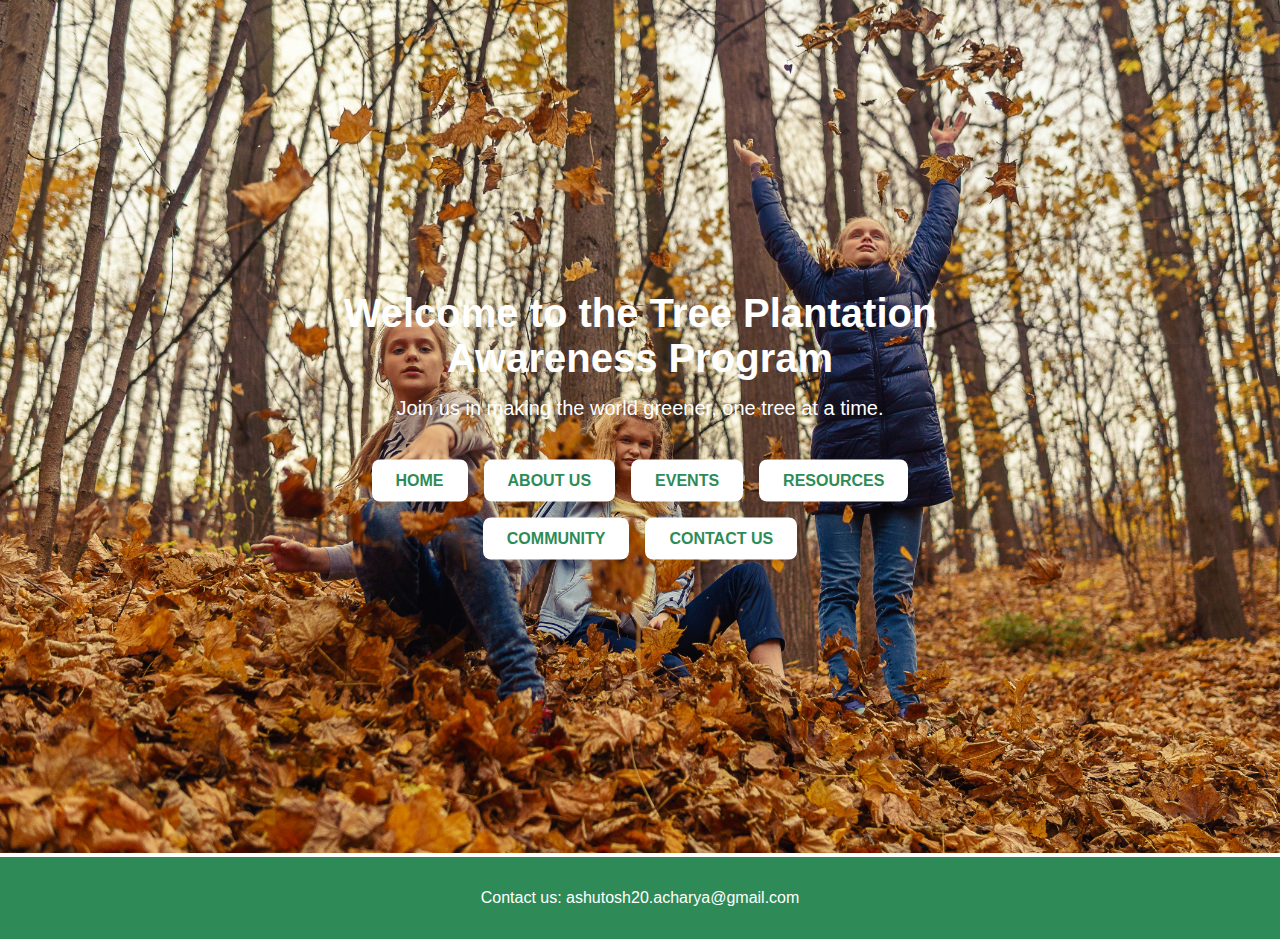
<file: index.html>
<!DOCTYPE html>
<html lang="en">
<head>
    <meta charset="UTF-8">
    <meta name="viewport" content="width=device-width, initial-scale=1.0">
    <title>Tree Plantation Awareness Program</title>
    <link rel="stylesheet" href="styles.css">
</head>
<body>
    <section class="hero">
        <img src="hero.jpg" alt="Tree Plantation Hero Image">
        <div class="hero-text">
            <h1>Welcome to the Tree Plantation Awareness Program</h1>
            <p>Join us in making the world greener, one tree at a time.</p>
            <div class="button-group">
                <a href="index.html" class="btn">Home</a>
                <a href="about.html" class="btn">About Us</a>
                <a href="events.html" class="btn">Events</a>
                <a href="resources.html" class="btn">Resources</a>
                <a href="community.html" class="btn">Community</a>
                <a href="contact.html" class="btn">Contact Us</a>
            </div>
        </div>
    </section>
    <footer>
        <p>Contact us: ashutosh20.acharya@gmail.com</p>
    </footer>
</body>
</html>
</file>
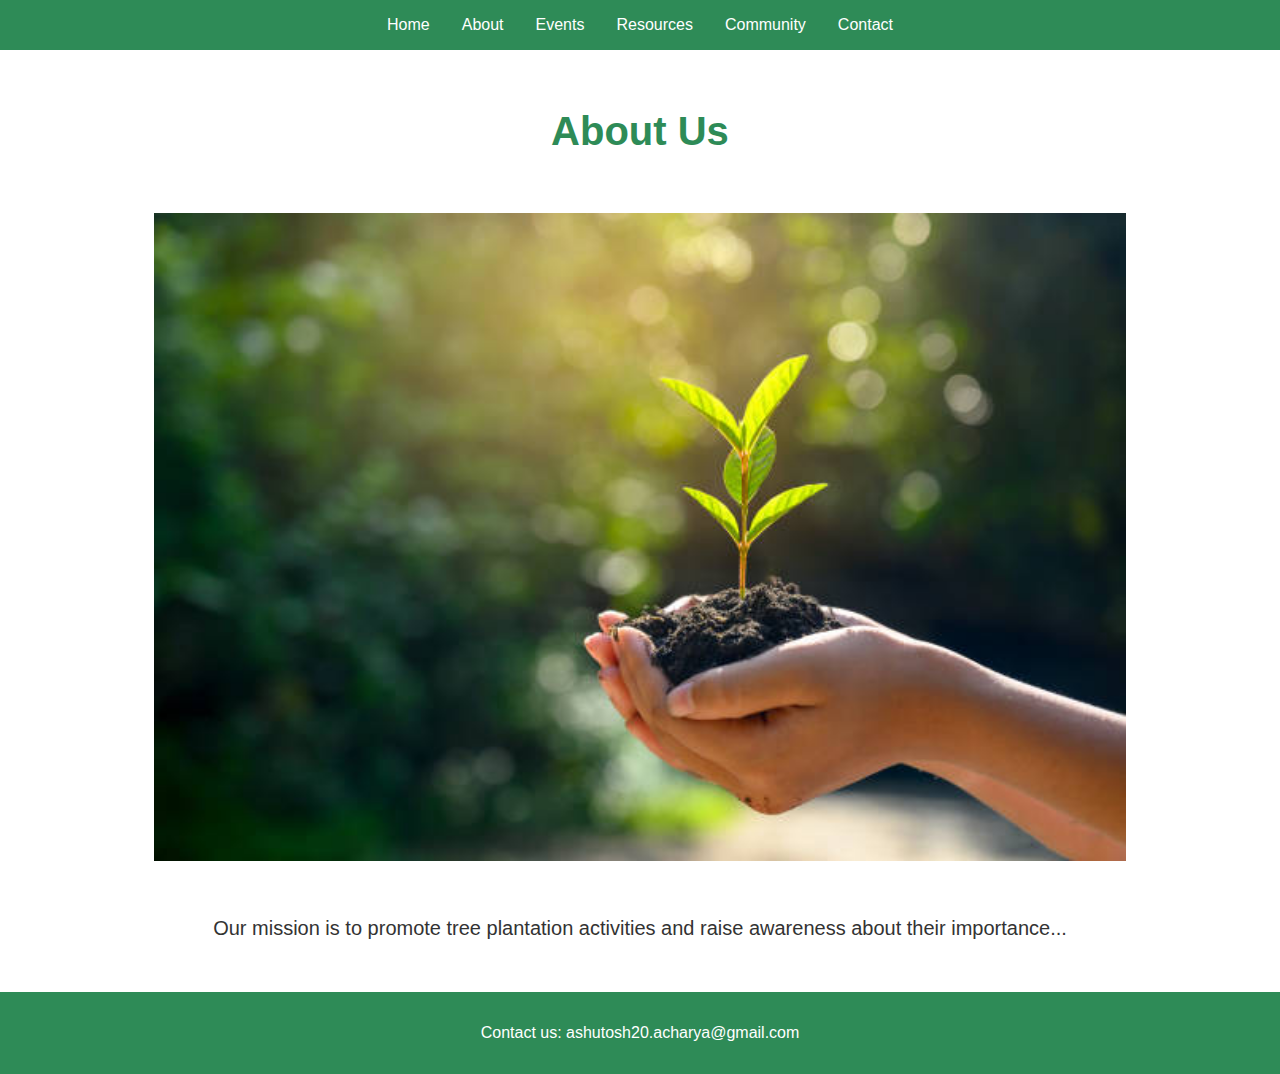
<file: about.html>
<!DOCTYPE html>
<html lang="en">
<head>
    <meta charset="UTF-8">
    <meta name="viewport" content="width=device-width, initial-scale=1.0">
    <title>About Us - Tree Plantation Awareness Program</title>
    <link rel="stylesheet" href="about.css">
</head>
<body>
    <header>
        <nav>
            <ul>
                <li><a href="index.html">Home</a></li>
                <li><a href="about.html">About</a></li>
                <li><a href="events.html">Events</a></li>
                <li><a href="resources.html">Resources</a></li>
                <li><a href="community.html">Community</a></li>
                <li><a href="contact.html">Contact</a></li>
            </ul>
        </nav>
    </header>
    <section class="content">
        <h1>About Us</h1>
        <img src="about.jpg" alt="About Us Image">
        <p>Our mission is to promote tree plantation activities and raise awareness about their importance...</p>
    </section>
    <footer>
        <p>Contact us: ashutosh20.acharya@gmail.com</p>
    </footer>
</body>
</html>
</file>
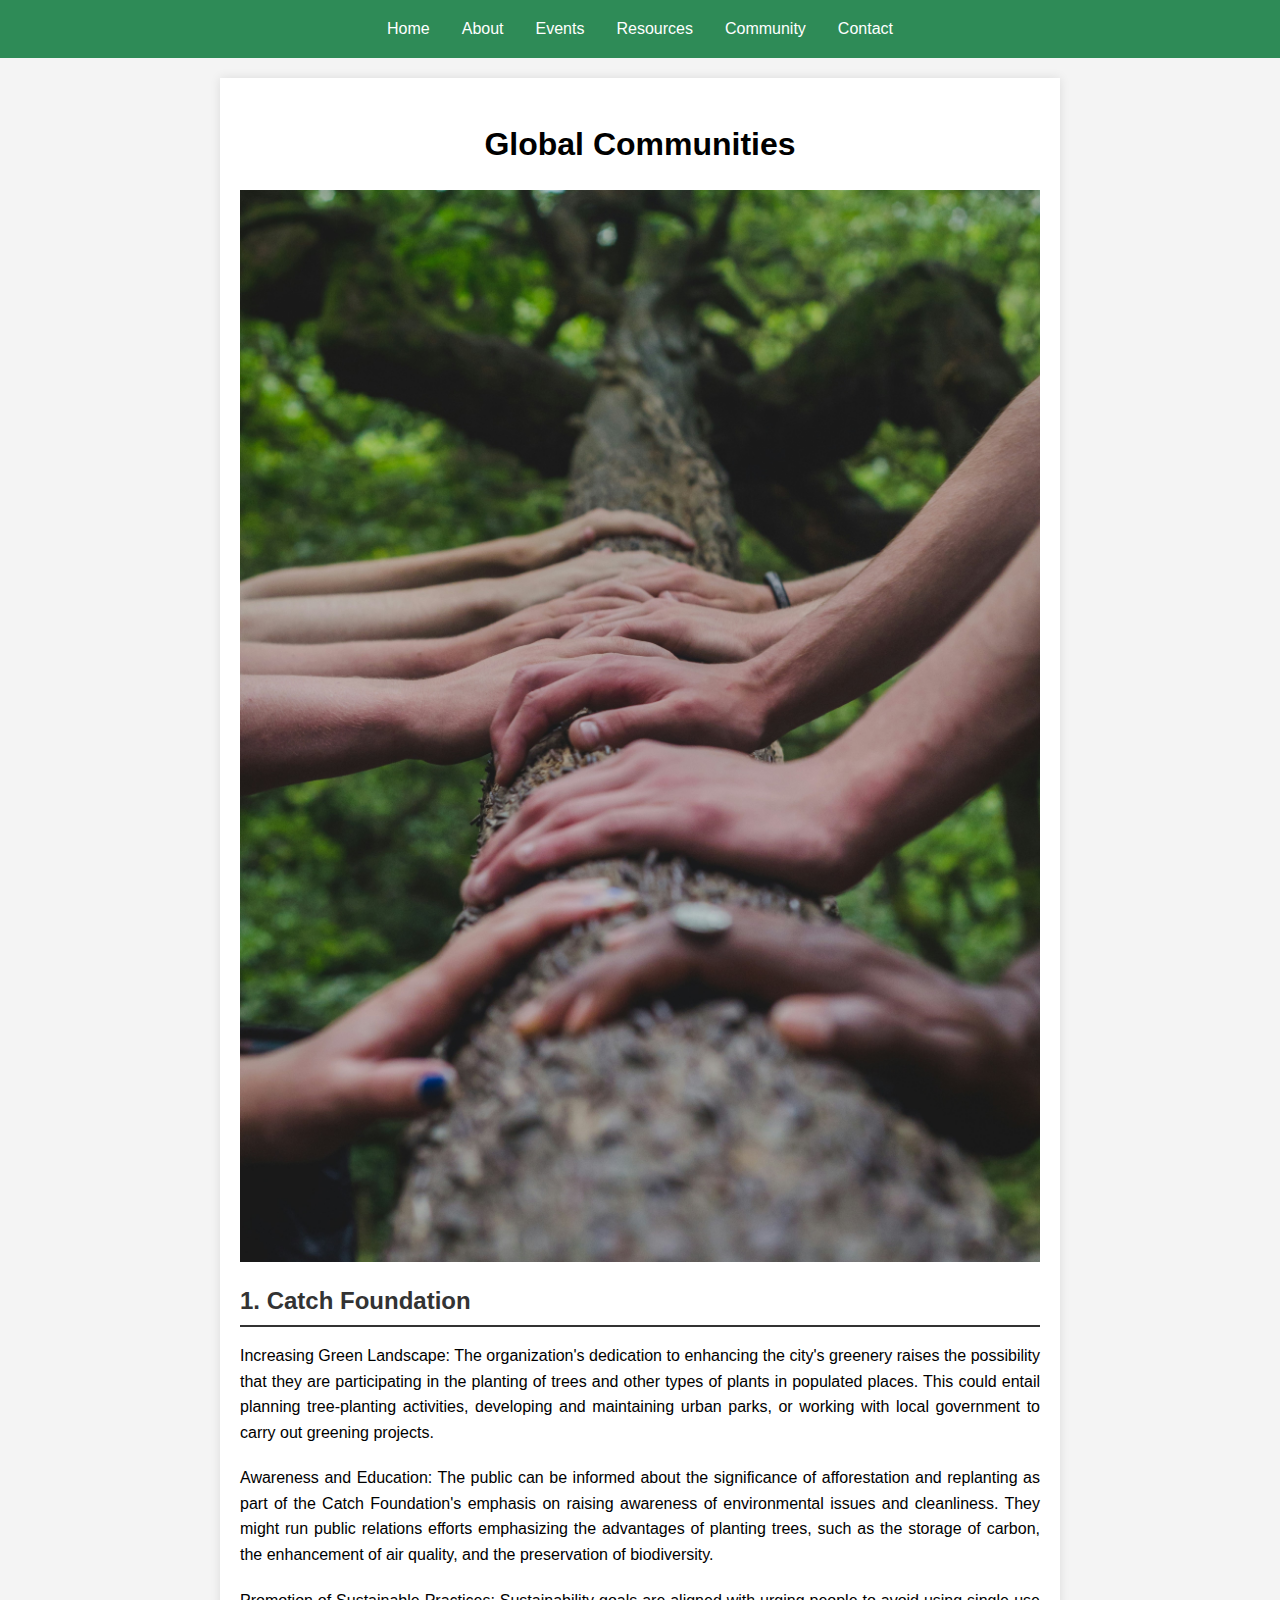
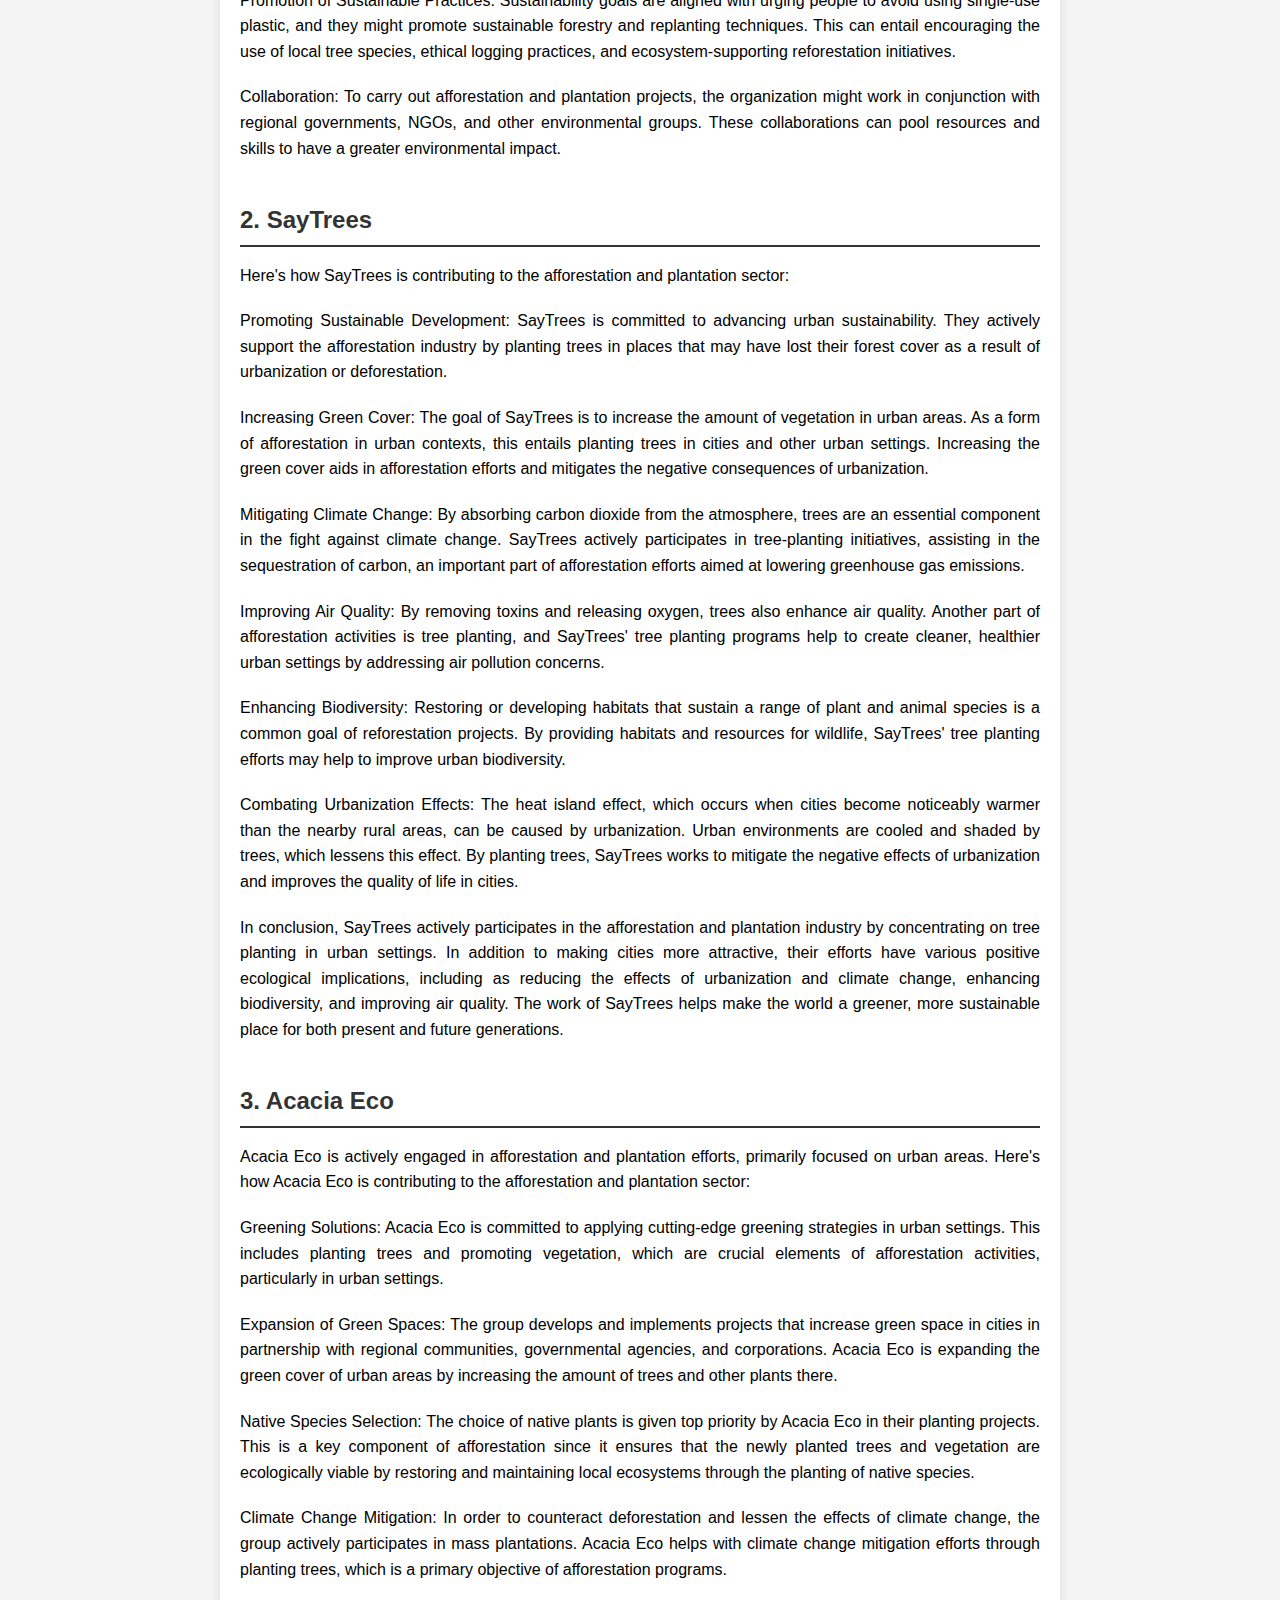
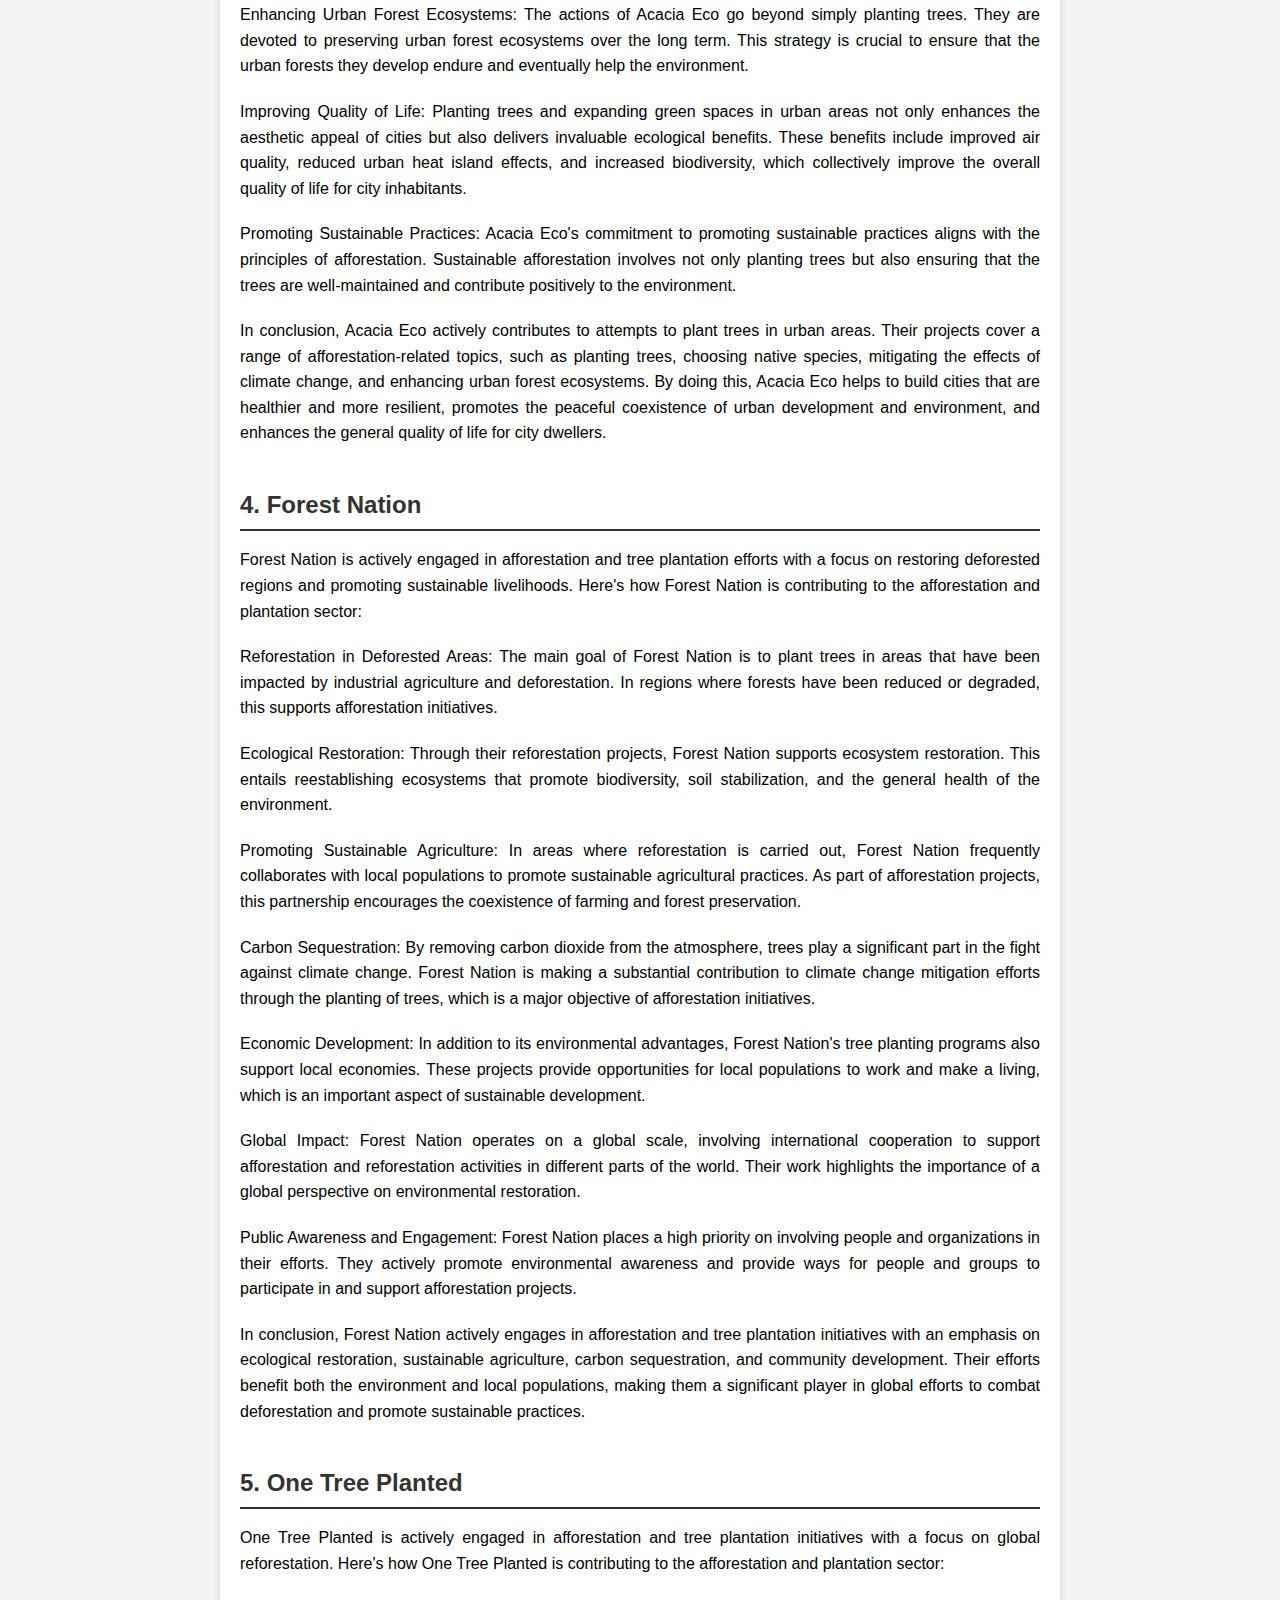
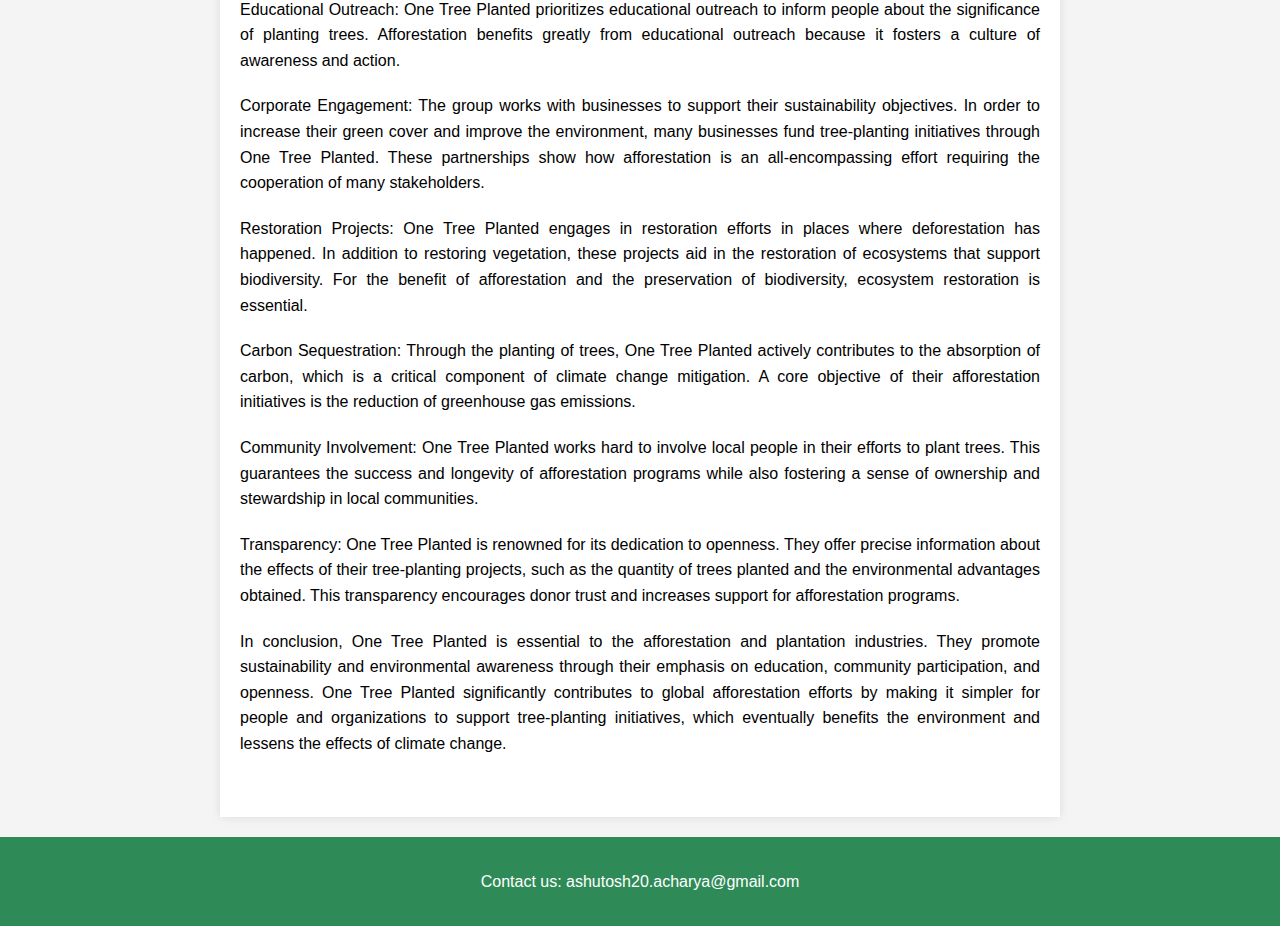
<file: community.html>
<!DOCTYPE html>
<html lang="en">
<head>
    <meta charset="UTF-8">
    <meta name="viewport" content="width=device-width, initial-scale=1.0">
    <title>Community - Tree Plantation Awareness Program</title>
    <link rel="stylesheet" href="community.css">
</head>
<body>
    <header>
        <nav>
            <ul>
                <li><a href="index.html">Home</a></li>
                <li><a href="about.html">About</a></li>
                <li><a href="events.html">Events</a></li>
                <li><a href="resources.html">Resources</a></li>
                <li><a href="community.html">Community</a></li>
                <li><a href="contact.html">Contact</a></li>
            </ul>
        </nav>
    </header>
    <section class="content">
        <h1>Global Communities</h1>
        <img src="community.jpg" alt="Community Image">
        <div class="post">
            <h2>1. Catch Foundation</h2>
            <p>Increasing Green Landscape: The organization's dedication to enhancing the city's greenery raises the possibility that they are participating in the planting of trees and other types of plants in populated places. This could entail planning tree-planting activities, developing and maintaining urban parks, or working with local government to carry out greening projects.</p>
            <p>Awareness and Education: The public can be informed about the significance of afforestation and replanting as part of the Catch Foundation's emphasis on raising awareness of environmental issues and cleanliness. They might run public relations efforts emphasizing the advantages of planting trees, such as the storage of carbon, the enhancement of air quality, and the preservation of biodiversity.</p>
            <p>Promotion of Sustainable Practices: Sustainability goals are aligned with urging people to avoid using single-use plastic, and they might promote sustainable forestry and replanting techniques. This can entail encouraging the use of local tree species, ethical logging practices, and ecosystem-supporting reforestation initiatives.</p>
            <p>Collaboration: To carry out afforestation and plantation projects, the organization might work in conjunction with regional governments, NGOs, and other environmental groups. These collaborations can pool resources and skills to have a greater environmental impact.</p>
        </div>
        <div class="post">
            <h2>2. SayTrees</h2>
            <p>Here's how SayTrees is contributing to the afforestation and plantation sector:</p>
            <p>Promoting Sustainable Development: SayTrees is committed to advancing urban sustainability. They actively support the afforestation industry by planting trees in places that may have lost their forest cover as a result of urbanization or deforestation.</p>
            <p>Increasing Green Cover: The goal of SayTrees is to increase the amount of vegetation in urban areas. As a form of afforestation in urban contexts, this entails planting trees in cities and other urban settings. Increasing the green cover aids in afforestation efforts and mitigates the negative consequences of urbanization.</p>
            <p>Mitigating Climate Change: By absorbing carbon dioxide from the atmosphere, trees are an essential component in the fight against climate change. SayTrees actively participates in tree-planting initiatives, assisting in the sequestration of carbon, an important part of afforestation efforts aimed at lowering greenhouse gas emissions.</p>
            <p>Improving Air Quality: By removing toxins and releasing oxygen, trees also enhance air quality. Another part of afforestation activities is tree planting, and SayTrees' tree planting programs help to create cleaner, healthier urban settings by addressing air pollution concerns.</p>
            <p>Enhancing Biodiversity: Restoring or developing habitats that sustain a range of plant and animal species is a common goal of reforestation projects. By providing habitats and resources for wildlife, SayTrees' tree planting efforts may help to improve urban biodiversity.</p>
            <p>Combating Urbanization Effects: The heat island effect, which occurs when cities become noticeably warmer than the nearby rural areas, can be caused by urbanization. Urban environments are cooled and shaded by trees, which lessens this effect. By planting trees, SayTrees works to mitigate the negative effects of urbanization and improves the quality of life in cities.</p>
            <p>In conclusion, SayTrees actively participates in the afforestation and plantation industry by concentrating on tree planting in urban settings. In addition to making cities more attractive, their efforts have various positive ecological implications, including as reducing the effects of urbanization and climate change, enhancing biodiversity, and improving air quality. The work of SayTrees helps make the world a greener, more sustainable place for both present and future generations.</p>
        </div>
        <div class="post">
            <h2>3. Acacia Eco</h2>
            <p>Acacia Eco is actively engaged in afforestation and plantation efforts, primarily focused on urban areas. Here's how Acacia Eco is contributing to the afforestation and plantation sector:</p>
            <p>Greening Solutions: Acacia Eco is committed to applying cutting-edge greening strategies in urban settings. This includes planting trees and promoting vegetation, which are crucial elements of afforestation activities, particularly in urban settings.</p>
            <p>Expansion of Green Spaces: The group develops and implements projects that increase green space in cities in partnership with regional communities, governmental agencies, and corporations. Acacia Eco is expanding the green cover of urban areas by increasing the amount of trees and other plants there.</p>
            <p>Native Species Selection: The choice of native plants is given top priority by Acacia Eco in their planting projects. This is a key component of afforestation since it ensures that the newly planted trees and vegetation are ecologically viable by restoring and maintaining local ecosystems through the planting of native species.</p>
            <p>Climate Change Mitigation: In order to counteract deforestation and lessen the effects of climate change, the group actively participates in mass plantations. Acacia Eco helps with climate change mitigation efforts through planting trees, which is a primary objective of afforestation programs.</p>
            <p>Enhancing Urban Forest Ecosystems: The actions of Acacia Eco go beyond simply planting trees. They are devoted to preserving urban forest ecosystems over the long term. This strategy is crucial to ensure that the urban forests they develop endure and eventually help the environment.</p>
            <p>Improving Quality of Life: Planting trees and expanding green spaces in urban areas not only enhances the aesthetic appeal of cities but also delivers invaluable ecological benefits. These benefits include improved air quality, reduced urban heat island effects, and increased biodiversity, which collectively improve the overall quality of life for city inhabitants.</p>
            <p>Promoting Sustainable Practices: Acacia Eco's commitment to promoting sustainable practices aligns with the principles of afforestation. Sustainable afforestation involves not only planting trees but also ensuring that the trees are well-maintained and contribute positively to the environment.</p>
            <p>In conclusion, Acacia Eco actively contributes to attempts to plant trees in urban areas. Their projects cover a range of afforestation-related topics, such as planting trees, choosing native species, mitigating the effects of climate change, and enhancing urban forest ecosystems. By doing this, Acacia Eco helps to build cities that are healthier and more resilient, promotes the peaceful coexistence of urban development and environment, and enhances the general quality of life for city dwellers.</p>
        </div>
        <div class="post">
            <h2>4. Forest Nation</h2>
            <p>Forest Nation is actively engaged in afforestation and tree plantation efforts with a focus on restoring deforested regions and promoting sustainable livelihoods. Here's how Forest Nation is contributing to the afforestation and plantation sector:</p>
            <p>Reforestation in Deforested Areas: The main goal of Forest Nation is to plant trees in areas that have been impacted by industrial agriculture and deforestation. In regions where forests have been reduced or degraded, this supports afforestation initiatives.</p>
            <p>Ecological Restoration: Through their reforestation projects, Forest Nation supports ecosystem restoration. This entails reestablishing ecosystems that promote biodiversity, soil stabilization, and the general health of the environment.</p>
            <p>Promoting Sustainable Agriculture: In areas where reforestation is carried out, Forest Nation frequently collaborates with local populations to promote sustainable agricultural practices. As part of afforestation projects, this partnership encourages the coexistence of farming and forest preservation.</p>
            <p>Carbon Sequestration: By removing carbon dioxide from the atmosphere, trees play a significant part in the fight against climate change. Forest Nation is making a substantial contribution to climate change mitigation efforts through the planting of trees, which is a major objective of afforestation initiatives.</p>
            <p>Economic Development: In addition to its environmental advantages, Forest Nation's tree planting programs also support local economies. These projects provide opportunities for local populations to work and make a living, which is an important aspect of sustainable development.</p>
            <p>Global Impact: Forest Nation operates on a global scale, involving international cooperation to support afforestation and reforestation activities in different parts of the world. Their work highlights the importance of a global perspective on environmental restoration.</p>
            <p>Public Awareness and Engagement: Forest Nation places a high priority on involving people and organizations in their efforts. They actively promote environmental awareness and provide ways for people and groups to participate in and support afforestation projects.</p>
            <p>In conclusion, Forest Nation actively engages in afforestation and tree plantation initiatives with an emphasis on ecological restoration, sustainable agriculture, carbon sequestration, and community development. Their efforts benefit both the environment and local populations, making them a significant player in global efforts to combat deforestation and promote sustainable practices.</p>
        </div>
        <div class="post">
            <h2>5. One Tree Planted</h2>
            <p>One Tree Planted is actively engaged in afforestation and tree plantation initiatives with a focus on global reforestation. Here's how One Tree Planted is contributing to the afforestation and plantation sector:</p>
            <p>Educational Outreach: One Tree Planted prioritizes educational outreach to inform people about the significance of planting trees. Afforestation benefits greatly from educational outreach because it fosters a culture of awareness and action.</p>
            <p>Corporate Engagement: The group works with businesses to support their sustainability objectives. In order to increase their green cover and improve the environment, many businesses fund tree-planting initiatives through One Tree Planted. These partnerships show how afforestation is an all-encompassing effort requiring the cooperation of many stakeholders.</p>
            <p>Restoration Projects: One Tree Planted engages in restoration efforts in places where deforestation has happened. In addition to restoring vegetation, these projects aid in the restoration of ecosystems that support biodiversity. For the benefit of afforestation and the preservation of biodiversity, ecosystem restoration is essential.</p>
            <p>Carbon Sequestration: Through the planting of trees, One Tree Planted actively contributes to the absorption of carbon, which is a critical component of climate change mitigation. A core objective of their afforestation initiatives is the reduction of greenhouse gas emissions.</p>
            <p>Community Involvement: One Tree Planted works hard to involve local people in their efforts to plant trees. This guarantees the success and longevity of afforestation programs while also fostering a sense of ownership and stewardship in local communities.</p>
            <p>Transparency: One Tree Planted is renowned for its dedication to openness. They offer precise information about the effects of their tree-planting projects, such as the quantity of trees planted and the environmental advantages obtained. This transparency encourages donor trust and increases support for afforestation programs.</p>
            <p>In conclusion, One Tree Planted is essential to the afforestation and plantation industries. They promote sustainability and environmental awareness through their emphasis on education, community participation, and openness. One Tree Planted significantly contributes to global afforestation efforts by making it simpler for people and organizations to support tree-planting initiatives, which eventually benefits the environment and lessens the effects of climate change.</p>
        </div>
    </section>
    <footer>
        <p>Contact us: ashutosh20.acharya@gmail.com</p>
    </footer>
</body>
</html>
</file>
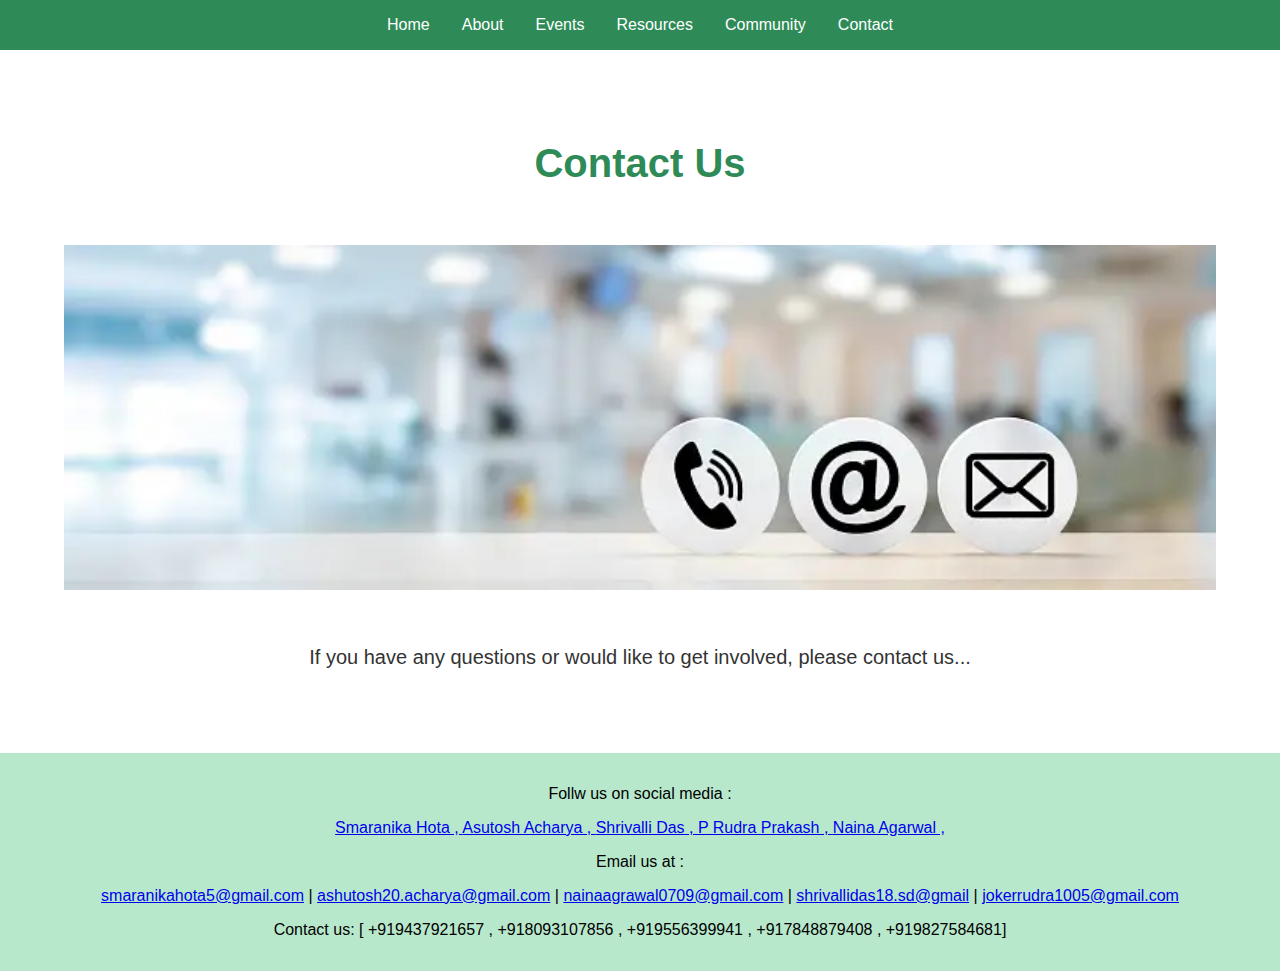
<file: contact.html>
<!DOCTYPE html>
<html lang="en">
<head>
    <meta charset="UTF-8">
    <meta name="viewport" content="width=device-width, initial-scale=1.0">
    <title>Contact - Tree Plantation Awareness Program</title>
    <link rel="stylesheet" href="contact.css">
</head>
<body>
    <header>
        <nav>
            <ul>
                <li><a href="index.html">Home</a></li>
                <li><a href="about.html">About</a></li>
                <li><a href="events.html">Events</a></li>
                <li><a href="resources.html">Resources</a></li>
                <li><a href="community.html">Community</a></li>
                <li><a href="contact.html">Contact</a></li>
            </ul>
        </nav>
    </header>
    <section class="content">
        <h1>Contact Us</h1>
        <img src="contact.jpg" alt="Contact Image">
        <p>If you have any questions or would like to get involved, please contact us...</p>
    </section>
    <footer>
        <p >Follw us on social media :</p>
        <p> 
            <a href="https://www.instagram.com/_smaranika_014_" target="_blank">Smaranika Hota , </a>
            <a href="https://www.instagram.com/20_ashutosh_03" target="_blank">Asutosh Acharya , </a>
            <a href="https://www.instagram.com/shrivalli__das" target="_blank">Shrivalli Das , </a>
            <a href="https://www.instagram.com/_._r_u_d_r_a_" target="_blank">P Rudra Prakash , </a>
            <a href="https://www.instagram.com/nainaagarawal0709" target="_blank">Naina Agarwal , </a>
        </p>
        <p>Email us at :</p>
        <p>
            <a href="mailto:smaranikahota5@gmail.com">smaranikahota5@gmail.com</a> |
            <a href="mailto:ashutosh20.acharya@gmail.com">ashutosh20.acharya@gmail.com</a> |  
            <a href="mailto:nainaagrawal0709@gmail.com">nainaagrawal0709@gmail.com</a> | 
            <a href="mailto:shrivallidas18.sd@gmail.com">shrivallidas18.sd@gmail</a> | 
            <a href="mailto:jokerrudra1005@gmail.com">jokerrudra1005@gmail.com</a>
        </p>
        <p>Contact us: [ +919437921657 , +918093107856 , +919556399941 , +917848879408 , +919827584681]</p>
    </footer>
</body>
</html>
</file>
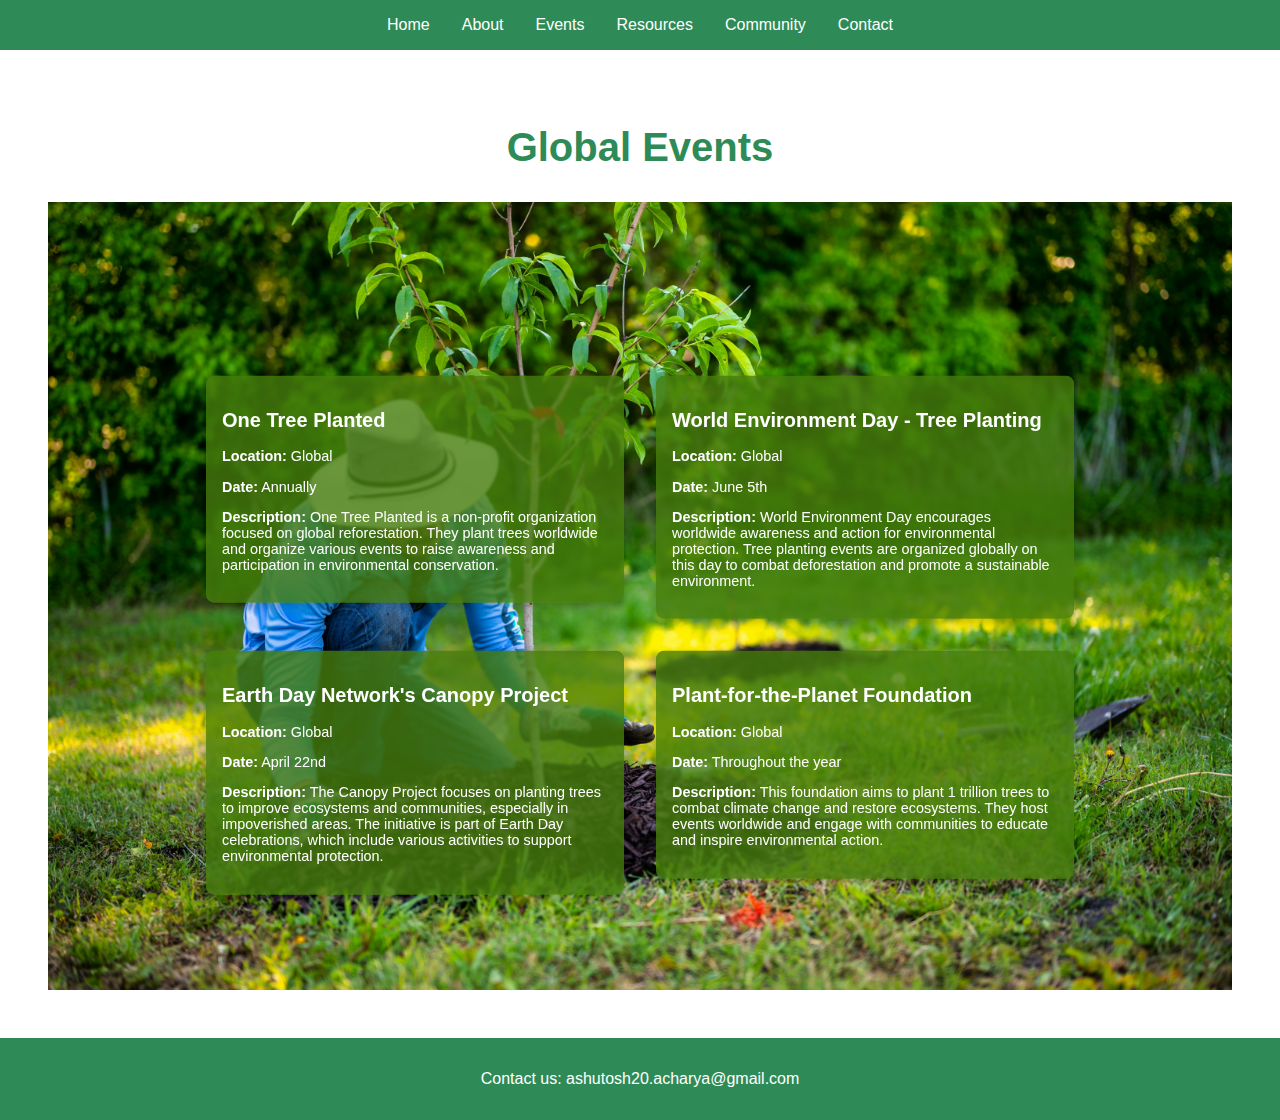
<file: events.html>
<!DOCTYPE html>
<html lang="en">
<head>
    <meta charset="UTF-8">
    <meta name="viewport" content="width=device-width, initial-scale=1.0">
    <title>Events - Tree Plantation Awareness Program</title>
    <link rel="stylesheet" href="events.css">
</head>
<body>
    <header>
        <nav>
            <ul>
                <li><a href="index.html">Home</a></li>
                <li><a href="about.html">About</a></li>
                <li><a href="events.html">Events</a></li>
                <li><a href="resources.html">Resources</a></li>
                <li><a href="community.html">Community</a></li>
                <li><a href="contact.html">Contact</a></li>
            </ul>
        </nav>
    </header>
    <section class="content">
        <h1>Global Events</h1>
        <div class="image-container">
            <img src="events.jpg" alt="Events Image" class="background-image">
            <div class="events-grid">
                <a href="https://onetreeplanted.org" target="_blank">
                    <div class="event">
                        <h2>One Tree Planted</h2>
                        <p><strong>Location:</strong> Global</p>
                        <p><strong>Date:</strong> Annually</p>
                        <p><strong>Description:</strong> One Tree Planted is a non-profit organization focused on global reforestation. They plant trees worldwide and organize various events to raise awareness and participation in environmental conservation.</p>
                    </div>
                </a>
                <a href="https://www.worldenvironmentday.global/" target="_blank">
                    <div class="event">
                        <h2>World Environment Day - Tree Planting</h2>
                        <p><strong>Location:</strong> Global</p>
                        <p><strong>Date:</strong> June 5th</p>
                        <p><strong>Description:</strong> World Environment Day encourages worldwide awareness and action for environmental protection. Tree planting events are organized globally on this day to combat deforestation and promote a sustainable environment.</p>
                    </div>
                </a>
                <a href="https://www.earthday.org/campaign/the-canopy-project/" target="_blank">
                    <div class="event">
                        <h2>Earth Day Network's Canopy Project</h2>
                        <p><strong>Location:</strong> Global</p>
                        <p><strong>Date:</strong> April 22nd</p>
                        <p><strong>Description:</strong> The Canopy Project focuses on planting trees to improve ecosystems and communities, especially in impoverished areas. The initiative is part of Earth Day celebrations, which include various activities to support environmental protection.</p>
                    </div>
                </a>
                <a href="https://www.plant-for-the-planet.org" target="_blank">
                    <div class="event">
                        <h2>Plant-for-the-Planet Foundation</h2>
                        <p><strong>Location:</strong> Global</p>
                        <p><strong>Date:</strong> Throughout the year</p>
                        <p><strong>Description:</strong> This foundation aims to plant 1 trillion trees to combat climate change and restore ecosystems. They host events worldwide and engage with communities to educate and inspire environmental action.</p>
                    </div>
                </a>
            </div>
        </div>
    </section>
    <footer>
        <p>Contact us: ashutosh20.acharya@gmail.com</p>
    </footer>
</body>
</html>
</file>
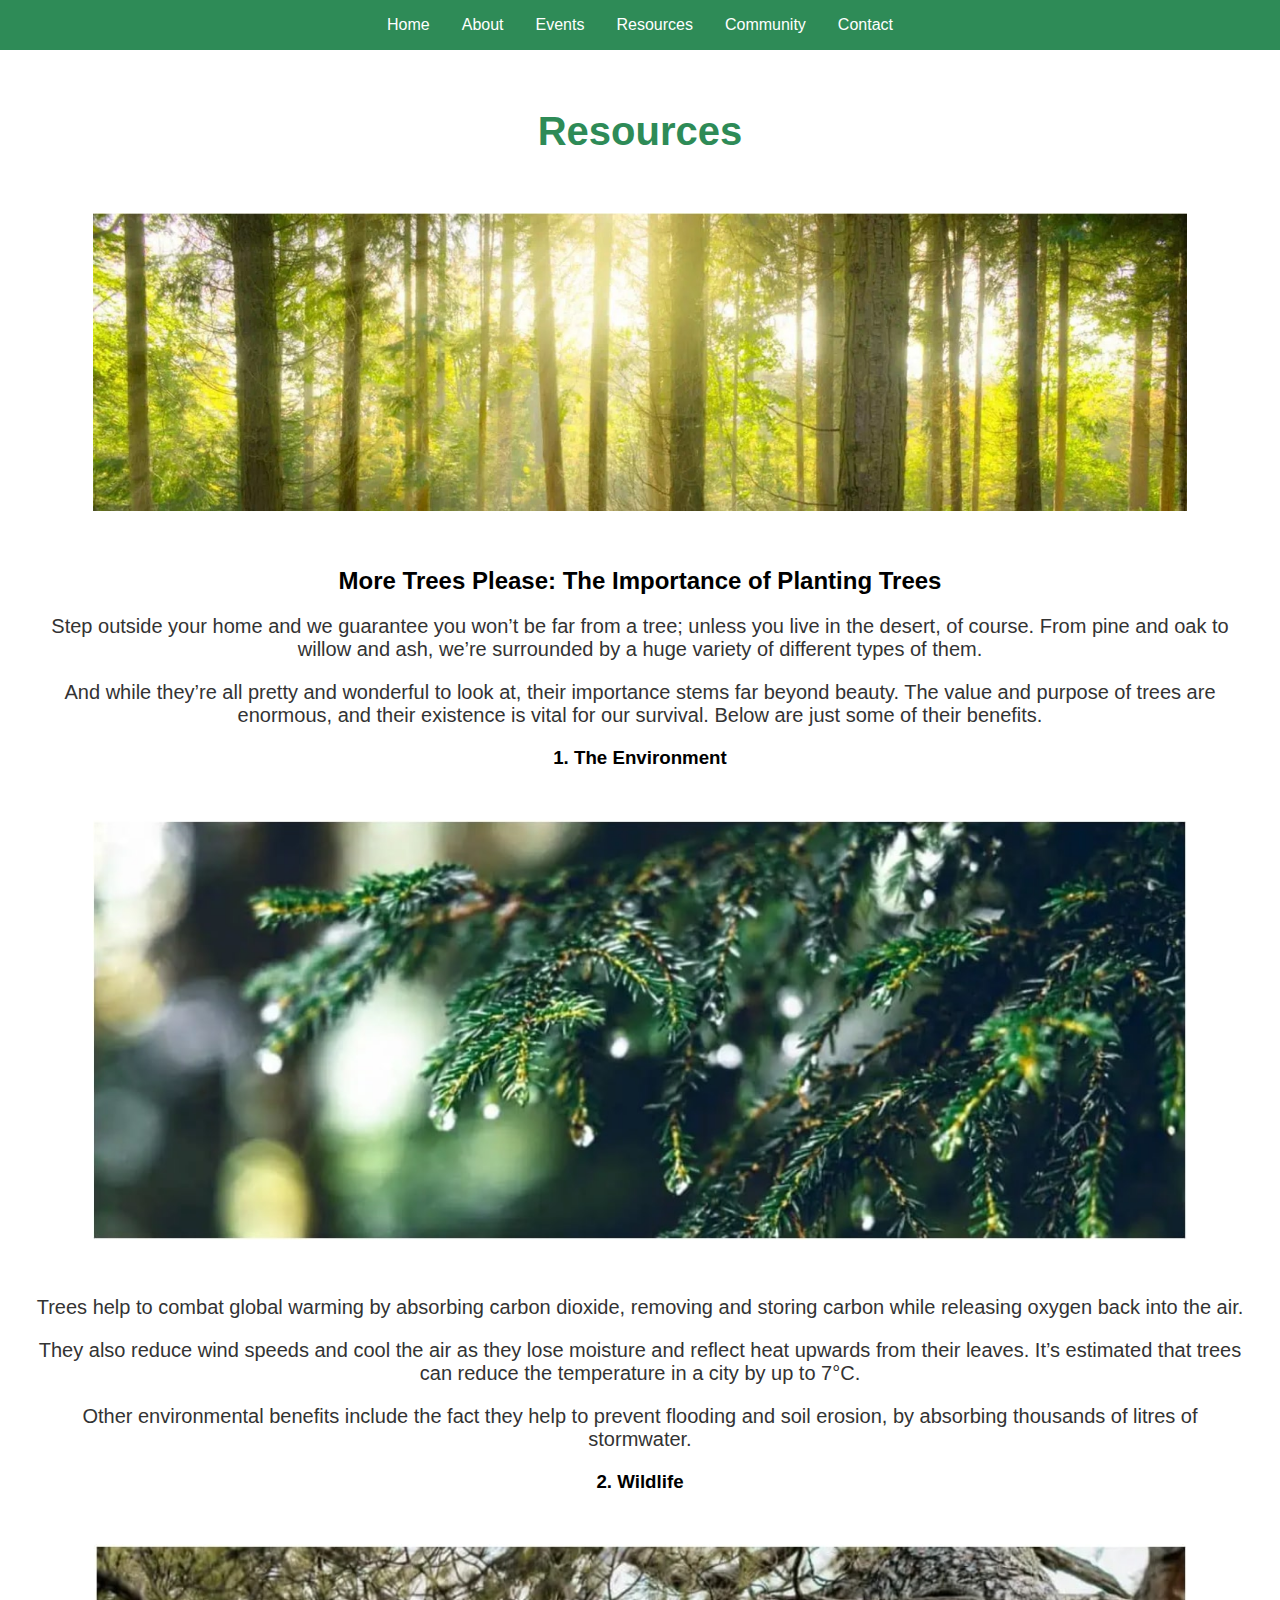
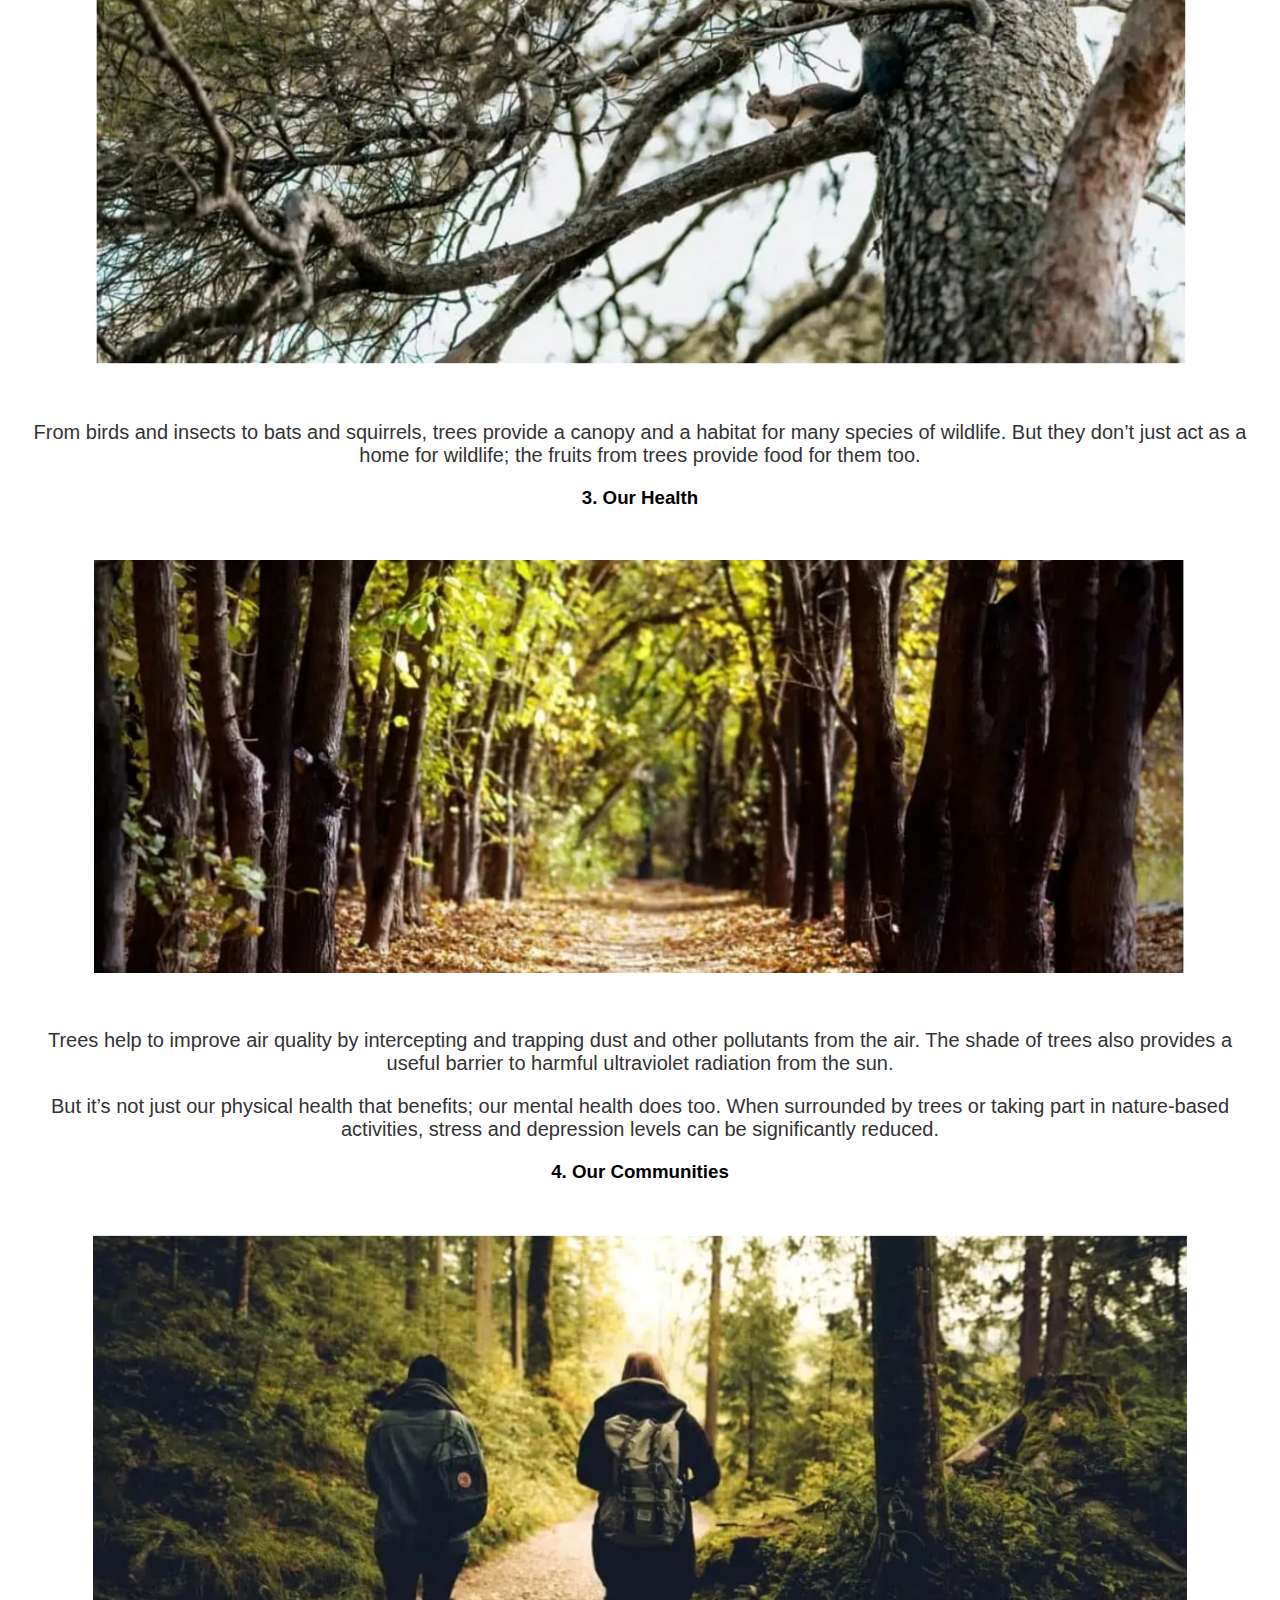
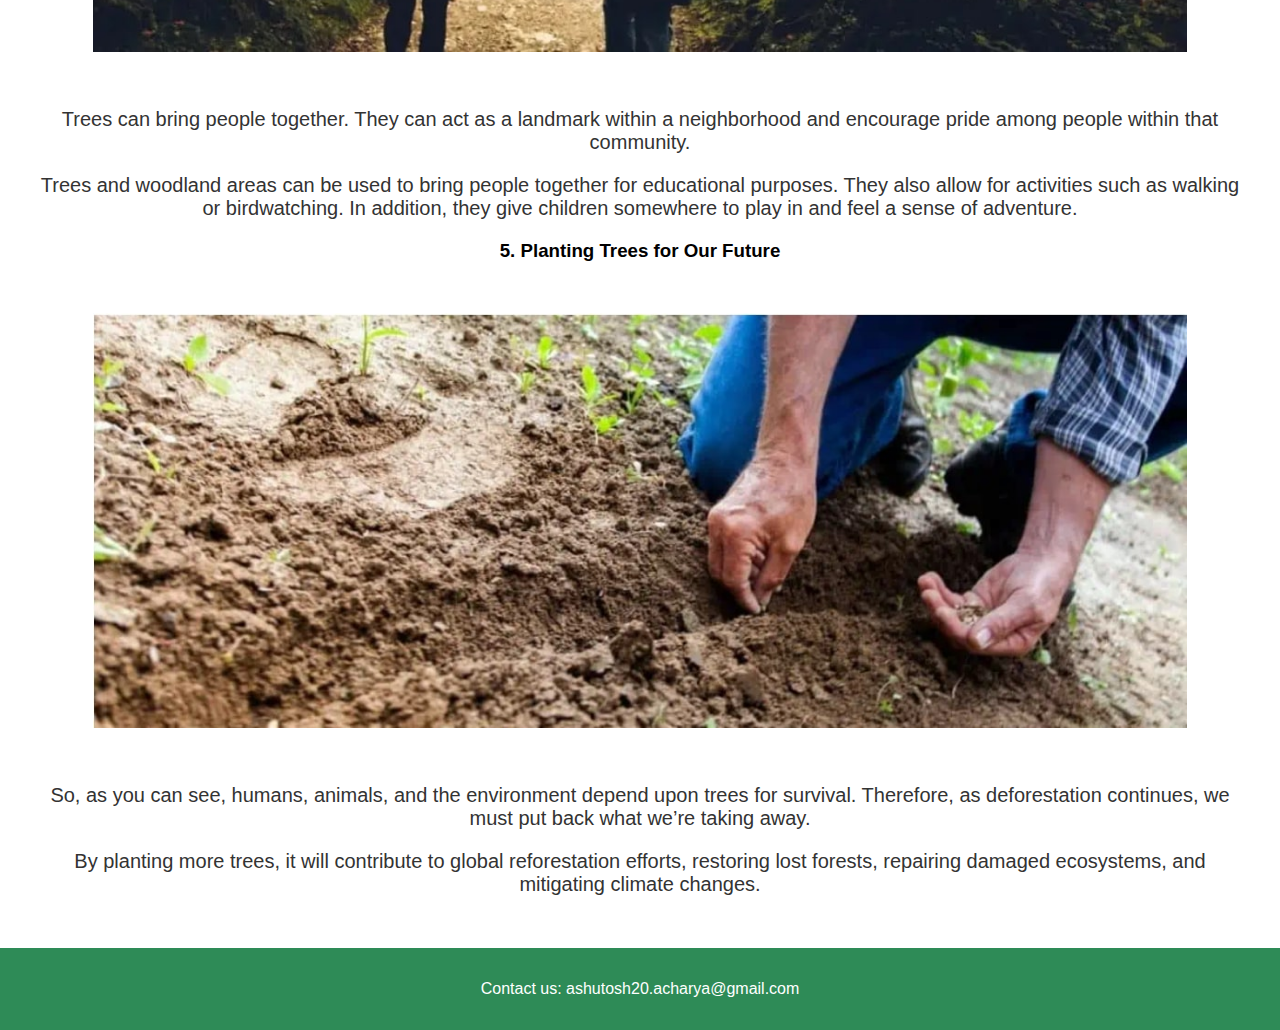
<file: resources.html>
<!DOCTYPE html>
<html lang="en">
<head>
    <meta charset="UTF-8">
    <meta name="viewport" content="width=device-width, initial-scale=1.0">
    <title>Resources - Tree Plantation Awareness Program</title>
    <link rel="stylesheet" href="resources.css">
</head>
<body>
    <header>
        <nav>
            <ul>
                <li><a href="index.html">Home</a></li>
                <li><a href="about.html">About</a></li>
                <li><a href="events.html">Events</a></li>
                <li><a href="resources.html">Resources</a></li>
                <li><a href="community.html">Community</a></li>
                <li><a href="contact.html">Contact</a></li>
            </ul>
        </nav>
    </header>
    <section class="content">
        <h1>Resources</h1>
        <img src="resource0.jpg" alt="Resources Image">
        <div class="tree-importance-content">
            <h2>More Trees Please: The Importance of Planting Trees</h2>
            <p>
                Step outside your home and we guarantee you won’t be far from a tree; unless you live in the desert, of course. From pine and oak to willow and ash, we’re surrounded by a huge variety of different types of them.
            </p>
            <p>
                And while they’re all pretty and wonderful to look at, their importance stems far beyond beauty. The value and purpose of trees are enormous, and their existence is vital for our survival. Below are just some of their benefits.
            </p>
            <h3>1. The Environment</h3>
            <img src="resource1.jpg" alt="Resources Image">
            <p>
                Trees help to combat global warming by absorbing carbon dioxide, removing and storing carbon while releasing oxygen back into the air.
            </p>
            <p>
                They also reduce wind speeds and cool the air as they lose moisture and reflect heat upwards from their leaves. It’s estimated that trees can reduce the temperature in a city by up to 7°C.
            </p>
            <p>
                Other environmental benefits include the fact they help to prevent flooding and soil erosion, by absorbing thousands of litres of stormwater.
            </p>
            <h3>2. Wildlife</h3>
            <img src="resource2.jpg" alt="Resources Image">
            <p>
                From birds and insects to bats and squirrels, trees provide a canopy and a habitat for many species of wildlife. But they don’t just act as a home for wildlife; the fruits from trees provide food for them too.
            </p>
            <h3>3. Our Health</h3>
            <img src="resource3.jpg" alt="Resources Image">
            <p>
                Trees help to improve air quality by intercepting and trapping dust and other pollutants from the air. The shade of trees also provides a useful barrier to harmful ultraviolet radiation from the sun.
            </p>
            <p>
                But it’s not just our physical health that benefits; our mental health does too. When surrounded by trees or taking part in nature-based activities, stress and depression levels can be significantly reduced.
            </p>
            <h3>4. Our Communities</h3>
            <img src="resource4.jpg" alt="Resources Image">
            <p>
                Trees can bring people together. They can act as a landmark within a neighborhood and encourage pride among people within that community.
            </p>
            <p>
                Trees and woodland areas can be used to bring people together for educational purposes. They also allow for activities such as walking or birdwatching. In addition, they give children somewhere to play in and feel a sense of adventure.
            </p>
            <h3>5. Planting Trees for Our Future</h3>
            <img src="resource5.jpg" alt="Resources Image">
            <p>
                So, as you can see, humans, animals, and the environment depend upon trees for survival. Therefore, as deforestation continues, we must put back what we’re taking away.
            </p>
            <p>
                By planting more trees, it will contribute to global reforestation efforts, restoring lost forests, repairing damaged ecosystems, and mitigating climate changes.
            </p>
        </div>
    </section>
    <footer>
        <p>Contact us: ashutosh20.acharya@gmail.com</p>
    </footer>
</body>
</html>
</file>
<file: styles.css>
body {
    font-family: Arial, sans-serif;
    margin: 0;
    padding: 0;
}

.hero {
    position: relative;
    text-align: center;
    color: white;
}

.hero img {
    width: 100%;
    height: auto;
}

.hero-text {
    position: absolute;
    top: 50%;
    left: 50%;
    transform: translate(-50%, -50%);
    text-align: center;
}

.hero-text h1 {
    font-size: 2.5rem;
    margin: 0 0 1rem 0;
}

.hero-text p {
    font-size: 1.25rem;
    margin: 0 0 2rem 0;
}

.button-group {
    display: flex;
    justify-content: center;
    flex-wrap: wrap;
}

.button-group .btn {
    background: #fff;
    color: #2E8B57;
    padding: 0.75rem 1.5rem;
    margin: 0.5rem;
    text-decoration: none;
    border-radius: 0.5rem;
    transition: background 0.3s ease, color 0.3s ease, transform 0.3s ease;
    box-shadow: 0 4px 6px rgba(0, 0, 0, 0.1);
    font-weight: bold;
    text-transform: uppercase;
}

.button-group .btn:hover {
    background: #2E8B57;
    color: #fff;
    transform: translateY(-5px);
}

footer {
    background: #2E8B57;
    color: white;
    text-align: center;
    padding: 1rem;
}
</file>
<file: about.css>
body {
    font-family: Arial, sans-serif;
    margin: 0;
    padding: 0;
}
header {
    background: #2E8B57;
    color: white;
    padding: 1rem;
}
nav ul {
    list-style-type: none;
    margin: 0;
    padding: 0;
    display: flex;
    justify-content: center;
    flex-wrap: wrap;
}
nav ul li {
    margin: 0 1rem;
}
nav ul li a {
    color: white;
    text-decoration: none;
}
.content {
    padding: 2rem;
    text-align: center;
}
.content h1 {
    font-size: 2.5rem;
    color: #2E8B57;
}
.content img {
    width: 80%;
    height: auto;
    margin: 2rem 0;
}
.content p {
    font-size: 1.25rem;
    color: #333;
}
footer {
    background: #2E8B57;
    color: white;
    text-align: center;
    padding: 1rem;
}
</file>
<file: community.css>
body {
    font-family: Arial, sans-serif;
    line-height: 1.6;
    margin: 0;
    padding: 0;
    background-color: #f4f4f4;
}
header {
    background: #2E8B57;
    color: white;
    padding: 1rem;
}
nav ul {
    list-style-type: none;
    margin: 0;
    padding: 0;
    display: flex;
    justify-content: center;
    flex-wrap: wrap;
}
nav ul li {
    margin: 0 1rem;
}
nav ul li a {
    color: white;
    text-decoration: none;
}
footer {
    background: #2E8B57;
    color: white;
    text-align: center;
    padding: 1rem;
}
.content {
    padding: 20px;
    background: #fff;
    margin: 20px auto;
    max-width: 800px;
    box-shadow: 0 0 10px rgba(0, 0, 0, 0.1);
}
.content h1 {
    text-align: center;
    margin-bottom: 20px;
}
.content img {
    display: block;
    margin: 0 auto 20px;
    max-width: 100%;
}
.post {
    margin-bottom: 40px;
}
.post h2 {
    color: #333;
    margin-bottom: 10px;
    border-bottom: 2px solid #333;
    padding-bottom: 5px;
}
.post p {
    margin-bottom: 20px;
    text-align: justify;
}
</file>
<file: contact.css>
body {
    font-family: Arial, sans-serif;
    margin: 0;
    padding: 0;
}
header {
    background: #2E8B57;
    color: white;
    padding: 1rem;
}
nav ul {
    list-style-type: none;
    margin: 0;
    padding: 0;
    display: flex;
    justify-content: center;
    flex-wrap: wrap;
}
nav ul li {
    margin: 0 1rem;
}
nav ul li a {
    color: white;
    text-decoration: none;
}
.content {
    padding: 4rem;
    text-align: center;
}
.content h1 {
    font-size: 2.5rem;
    color: #2E8B57;
}
.content img {
    width: 100%;
    height: auto;
    margin: 2rem 0;
}
.content p {
    font-size: 1.25rem;
    color: #333;
}
footer {
    background: #b8e8cc;
    color: white;
    text-align: center;
    padding: 1rem;
}
footer p{
    color: black;
}
</file>
<file: events.css>
body {
    font-family: Arial, sans-serif;
    margin: 0;
    padding: 0;
}

header {
    background: #2E8B57;
    color: white;
    padding: 1rem;
}

nav ul {
    list-style-type: none;
    margin: 0;
    padding: 0;
    display: flex;
    justify-content: center;
    flex-wrap: wrap;
}

nav ul li {
    margin: 0 1rem;
}

nav ul li a {
    color: white;
    text-decoration: none;
}

.content {
    padding: 3rem;
    text-align: center;
    position: relative;
}

.content h1 {
    font-size: 2.5rem;
    color: #2E8B57;
    margin-bottom: 2rem;
}

.image-container {
    position: relative;
    width: 100%;
}

.background-image {
    width: 100%;
    height: auto;
    display: block;
}

.events-grid {
    display: grid;
    grid-template-columns: repeat(2, 1fr);
    grid-template-rows: repeat(2, auto);
    gap: 2rem;
    position: absolute;
    top: 55%;
    left: 50%;
    transform: translate(-50%, -50%);
    width: 100%;
    max-width: 900px;
    padding: 1rem;
    box-sizing: border-box;
}

.event {
    background-color: rgba(70, 125, 11, 0.8); 
    border-radius: 8px;
    padding: 1rem;
    text-align: left;
    box-shadow: 0 4px 8px rgba(0, 0, 0, 0.2);
    transition: transform 0.3s ease, box-shadow 0.3s ease;
    backdrop-filter: blur(1px);
    color: white;
}

a {
    text-decoration: none;
    color: inherit;
}

a:hover .event {
    transform: scale(1.02);
    box-shadow: 0 6px 12px rgba(0, 0, 0, 0.3);
}

.event h2 {
    color: white;
    font-size: 1.25rem;
}

.event p {
    font-size: 0.9rem;
    color: white;
}

footer {
    background: #2E8B57;
    color: white;
    text-align: center;
    padding: 1rem;
}
</file>
<file: resources.css>
body {
    font-family: Arial, sans-serif;
    margin: 0;
    padding: 0;
}
header {
    background: #2E8B57;
    color: white;
    padding: 1rem;
}
nav ul {
    list-style-type: none;
    margin: 0;
    padding: 0;
    display: flex;
    justify-content: center;
    flex-wrap: wrap;
}
nav ul li {
    margin: 0 1rem;
}
nav ul li a {
    color: white;
    text-decoration: none;
}
.content {
    padding: 2rem;
    text-align: center;
}
.content h1 {
    font-size: 2.5rem;
    color: #2E8B57;
}
.content img {
    width: 90%;
    height: auto;
    margin: 2rem 0;
}
.tree-importance-content img {
    width: 90%;
    height: auto;
    margin: 2rem 0;
}
.content p {
    font-size: 1.25rem;
    color: #333;
}
footer {
    background: #2E8B57;
    color: white;
    text-align: center;
    padding: 1rem;
}
</file>
